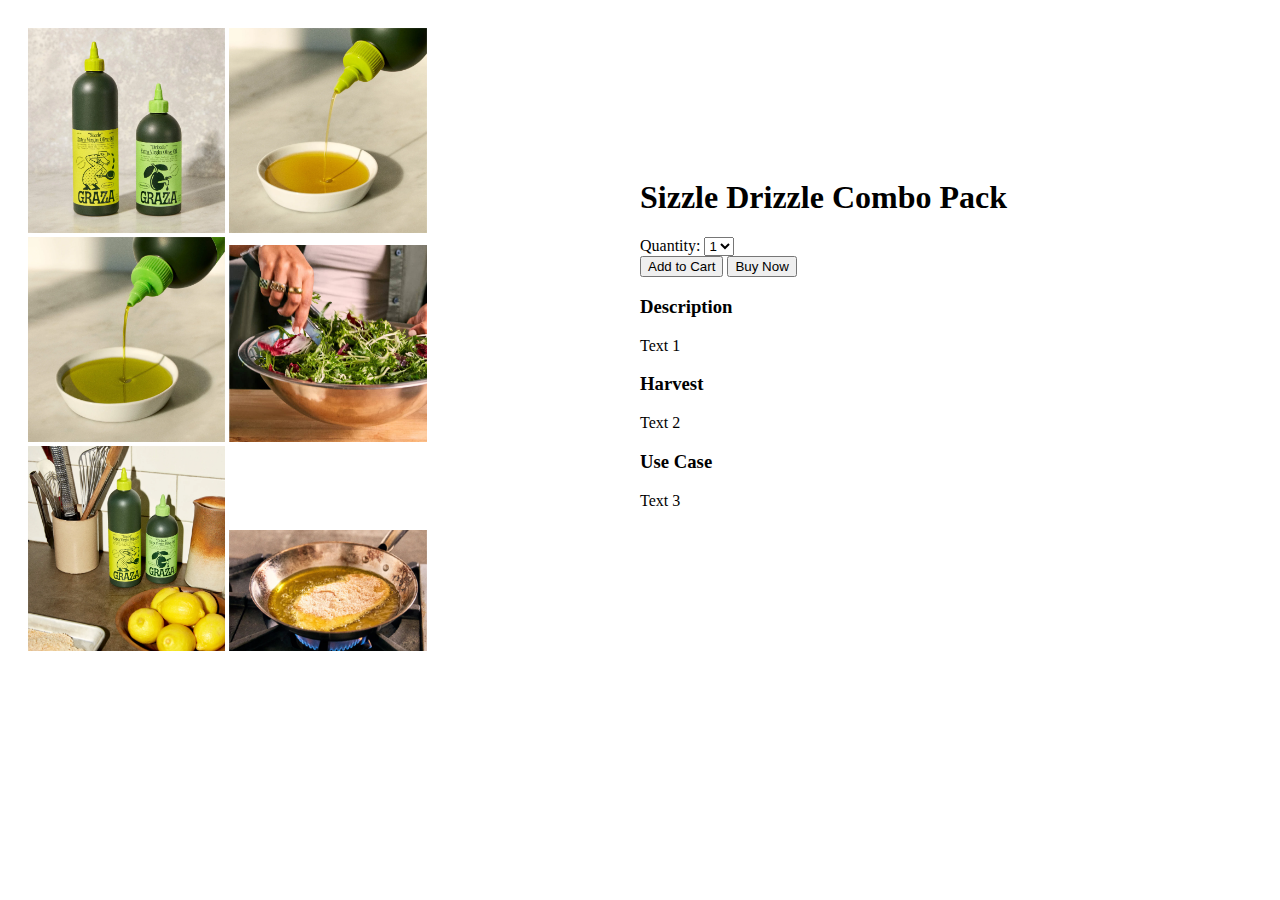
<file: index.html>
<!DOCTYPE html>
<html lang="en">
<head>
  <meta charset="UTF-8">
  <meta name="viewport" content="width=device-width, initial-scale=1.0">
  <title>FourEightSeven</title>
  <link rel="stylesheet" href="styles.css">
</head>
<body>
  <div class="container">
    <div class="left-section">
      <div class="carousel">
        <img src="image1.webp" alt="Image 1">
        <img src="image2.webp" alt="Image 2">
        <img src="image3.webp" alt="Image 3">
        <img src="image4.jpg" alt="Image 4">
        <img src="image5.webp" alt="Image 5">
        <img src="image6.webp" alt="Image 6">
      </div>
    </div>
    <div class="right-section">
      <h1>Sizzle Drizzle Combo Pack</h1>
      <div class="quantity-selector">
        <label for="quantity">Quantity:</label>
        <select id="quantity">
          <option value="1">1</option>
          <option value="2">2</option>
          <option value="3">3</option>
          <option value="4">4</option>
        </select>
      </div>
      <div class="buttons">
        <button class="add-to-cart">Add to Cart</button>
        <button class="buy-now">Buy Now</button>
      </div>
      <div class="accordion">
        <div class="accordion-item">
          <h3 class="accordion-title">Description</h3>
          <div class="accordion-content">
            <p>Text 1 </p>
          </div>
        </div>
        <div class="accordion-item">
          <h3 class="accordion-title">Harvest</h3>
          <div class="accordion-content">
            <p>Text 2</p>
          </div>
        </div>
        <div class="accordion-item">
          <h3 class="accordion-title">Use Case</h3>
          <div class="accordion-content">
            <p>Text 3</p>
          </div>
        </div>
      </div>
    </div>
  </div>

  <script src="script.js"></script>
</body>
</html>
</file>
<file: styles.css>
.container {
  display: flex;
  justify-content: space-between;
  align-items: center;
  padding: 20px;
}

.left-section {
  width: 50%;
  display: flex;
  flex-wrap: wrap;
}

.left-section img {
  width: 33.33%;
  height: auto;
  object-fit: cover;
}

.right-section {
  width: 50%;
  padding: 20px;
}

.text-content {
  font-size: 18px;
  line-height: 1.5;
  color: #333;
}

.text-content h1 {
  font-size: 24px;
  font-weight: bold;
  margin-bottom: 10px;
}

.text-content p {
  margin-bottom: 10px;
}

.text-content ul {
  margin-bottom: 10px;
  padding-left: 20px;
}

.text-content li {
  list-style-type: disc;
}
</file>
